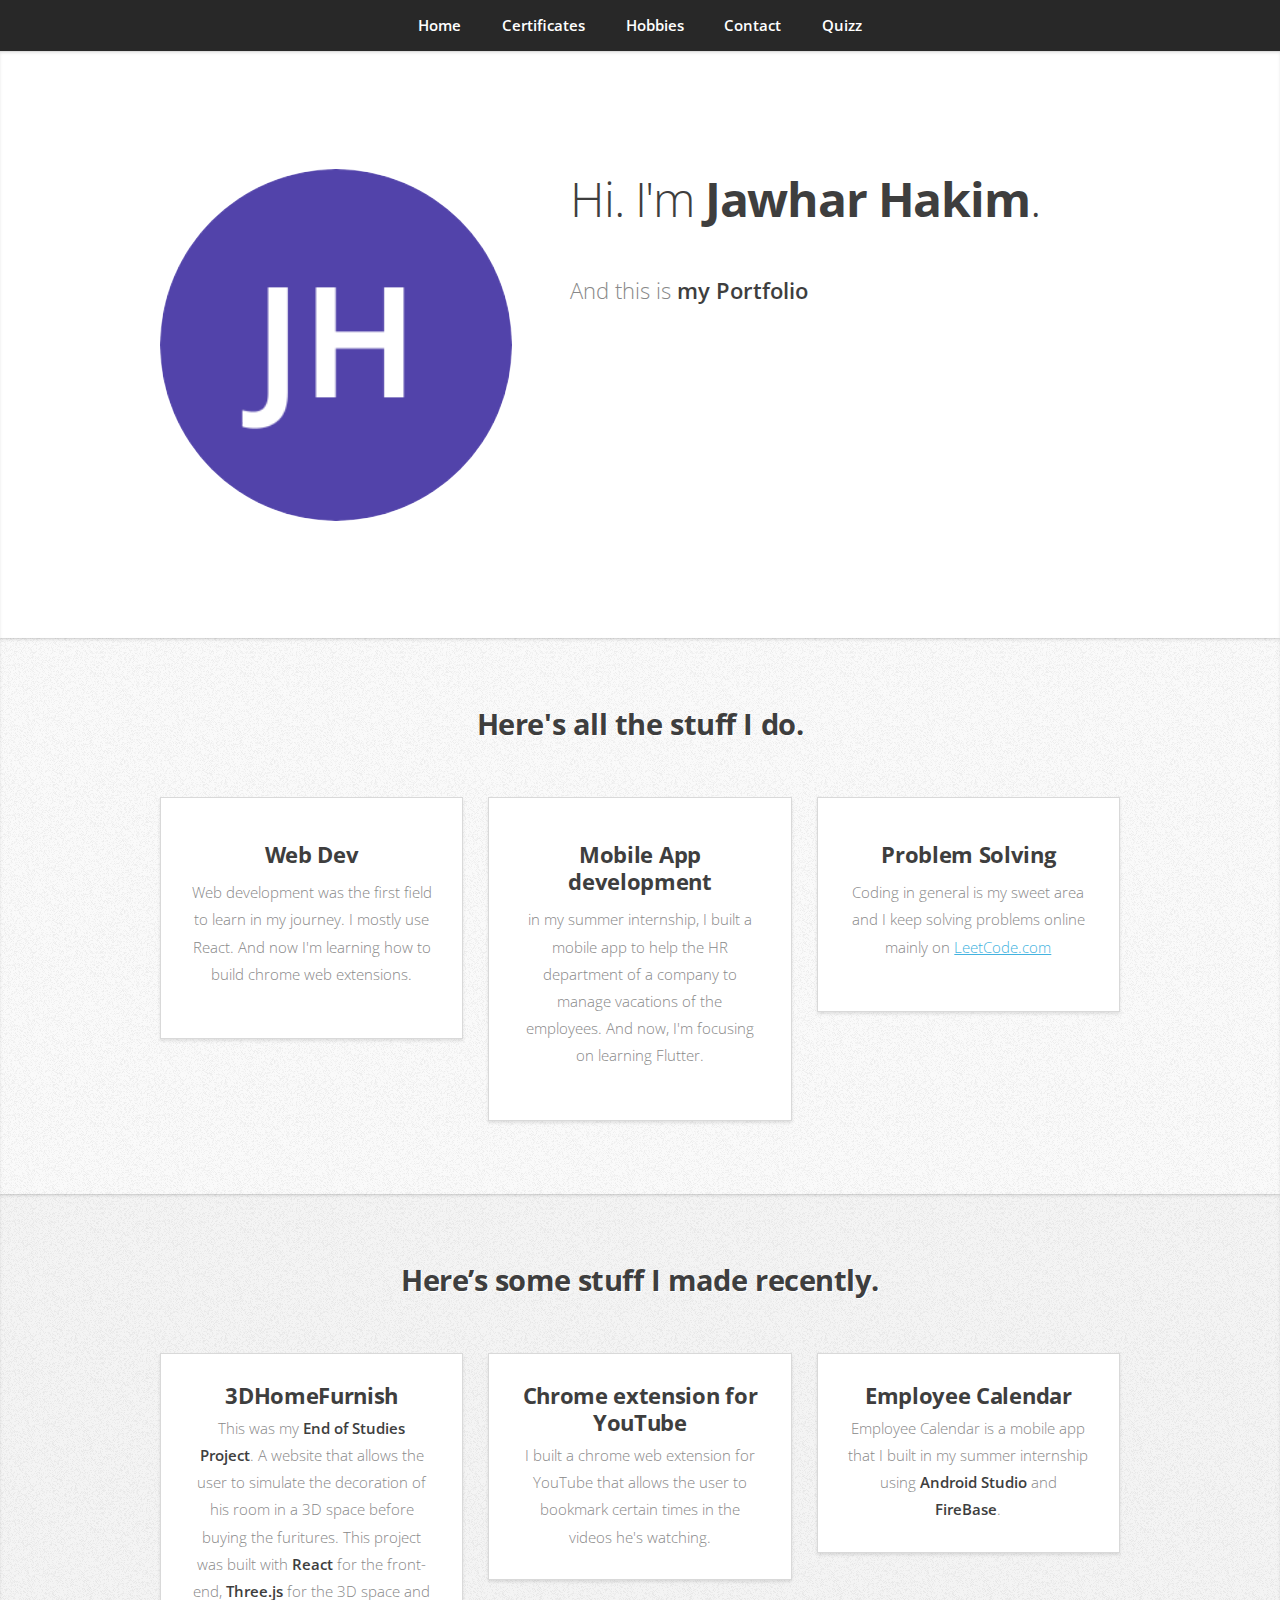
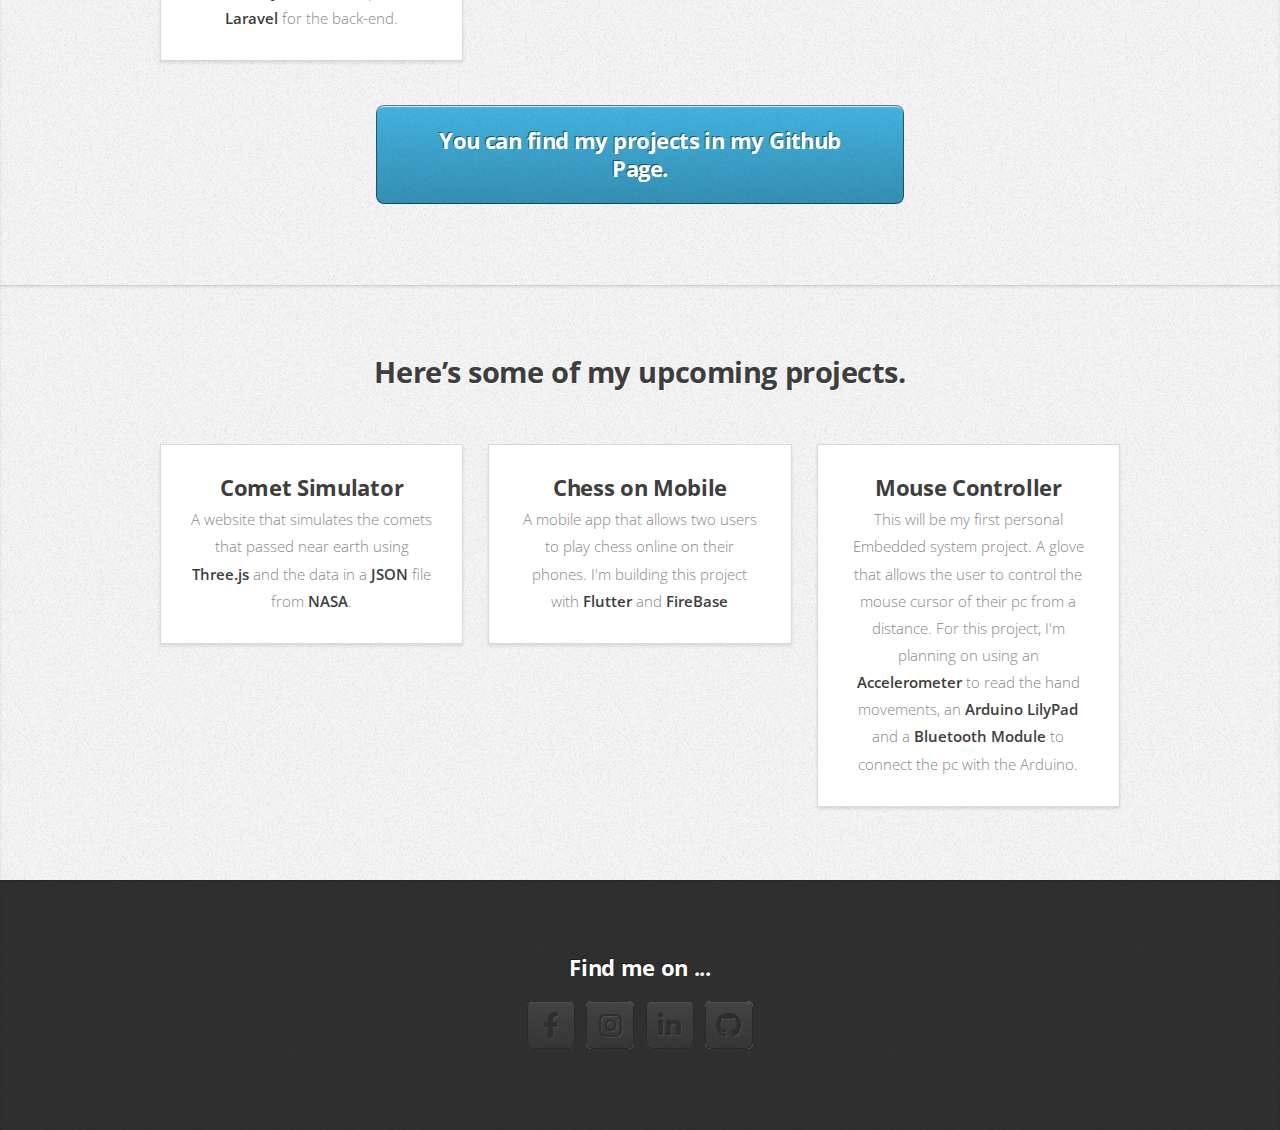
<file: index.html>
<!DOCTYPE HTML>

<html>
	<head>
		<title>Home</title>
		<meta charset="utf-8" />
		<meta name="viewport" content="width=device-width, initial-scale=1, user-scalable=no" />
		<link rel="stylesheet" href="assets/css/main.css" />
	</head>
	<body class="is-preload">

		<!-- Nav -->
			<nav id="nav">
				<ul class="container">
					<li><a href="#top">Home</a></li>
					<li><a href="pages/certificates.html">Certificates</a></li>
					<li><a href="pages/hobbies.html">Hobbies</a></li>
					<li><a href="pages/contact.html">Contact</a></li>
					<li><a href="pages/quizz.html">Quizz</a></li>
				</ul>
			</nav>

		<!-- Home -->
			<article id="top" class="wrapper style1">
				<div class="container">
					<div class="row">
						<div class="col-4 col-5-large col-12-medium">
							<span class="image fit"><img src="images/pic00.jpg" alt="" /></span>
						</div>
						<div class="col-8 col-7-large col-12-medium">
							<header>
								<h1>Hi. I'm <strong>Jawhar Hakim</strong>.</h1>
							</header>
							<p>And this is <strong>my Portfolio</strong></a>
						</div>
					</div>
				</div>
			</article>

		<!-- Work -->
			<article id="work" class="wrapper style2">
				<div class="container">
					<header>
						<h2>Here's all the stuff I do.</h2>
					</header>
					<div class="row aln-center">
						<div class="col-4 col-6-medium col-12-small">
							<section class="box style1">
								
								<h3>Web Dev</h3>
								<p>Web development was the first field to learn in my journey. I mostly use React.
									And now I'm learning how to build chrome web extensions.
								</p>
							</section>
						</div>
						<div class="col-4 col-6-medium col-12-small">
							<section class="box style1">
								<h3>Mobile App development</h3>
								<p>in my summer internship, I built a mobile app to help the HR department of a company to manage 
									vacations of the employees. And now, I'm focusing on learning Flutter. 
								</p>
							</section>
						</div>
						<div class="col-4 col-6-medium col-12-small">
							<section class="box style1">
								<h3>Problem Solving</h3>
								<p>Coding in general is my sweet area and I keep solving problems online mainly on 
									<a href="https://www.leetcode.com">LeetCode.com</a></p>
							</section>
						</div>
					</div>
				</div>
			</article>

		<!-- Portfolio -->
			<article id="portfolio" class="wrapper style3">
				<div class="container">
					<header>
						<h2>Here’s some stuff I made recently.</h2>
					</header>
					<div class="row">
						<div class="col-4 col-6-medium col-12-small">
							<article class="box style2">
								<h3><a href="#">3DHomeFurnish</a></h3>
								<p>This was my <strong>End of Studies Project</strong>.
									A website that allows the user to simulate the decoration of his room in a 3D space before buying the furitures.
									This project was built with <strong>React</strong> for the front-end, <strong>Three.js</strong> for the 3D space
									and <strong>Laravel</strong> for the back-end.
								</p>
							</article>
						</div>
						<div class="col-4 col-6-medium col-12-small">
							<article class="box style2">
								<h3><a href="#">Chrome extension for YouTube</a></h3>
								<p>I built a chrome web extension for YouTube that allows the user to bookmark certain times in the videos
									he's watching.
								</p>
							</article>
						</div>
						<div class="col-4 col-6-medium col-12-small">
							<article class="box style2">
								<h3><a href="#">Employee Calendar</a></h3>
								<p>Employee Calendar is a mobile app that I built in my summer internship using <strong>Android Studio</strong>
									and <strong>FireBase</strong>.
								</p>
							</article>
						</div>
					</div>
					<footer>
						<a href="https://github.com/Jawhar-Hakim" class="button large scrolly">You can find my projects in my Github Page.</a>
					</footer>
				</div>
			</article>

		<!--Upcoming Work-->
		<article id="portfolio" class="wrapper style3">
			<div class="container">
				<header>
					<h2>Here’s some of my upcoming projects.</h2>
				</header>
				<div class="row">
					<div class="col-4 col-6-medium col-12-small">
						<article class="box style2">
							<h3><a href="#">Comet Simulator</a></h3>
							<p>A website that simulates the comets that passed near earth using <strong>Three.js</strong>
								and the data in a <strong>JSON</strong> file from <strong>NASA</strong>.
							</p>
						</article>
					</div>
					<div class="col-4 col-6-medium col-12-small">
						<article class="box style2">
							<h3><a href="#">Chess on Mobile</a></h3>
							<p>A mobile app that allows two users to play chess online on their phones. I'm building this project
								with <strong>Flutter</strong> and <strong>FireBase</strong>
							</p>
						</article>
					</div>
					<div class="col-4 col-6-medium col-12-small">
						<article class="box style2">
							<h3><a href="#">Mouse Controller</a></h3>
							<p>This will be my first personal Embedded system project. A glove that allows the user to
								control the mouse cursor of their pc from a distance. For this project, I'm planning on using
								an <strong>Accelerometer</strong> to read the hand movements, an <strong>Arduino LilyPad</strong>
								and a <strong>Bluetooth Module</strong> to connect the pc with the Arduino.
							</p>
						</article>
					</div>
				</div>
			</div>
		</article>

		<!-- Contact -->
			<article id="contact" class="wrapper style4">
				<div class="container medium">
					<div class="row">
						<div class="col-12">
							
							<h3>Find me on ...</h3>
							<ul class="social">
								<li><a href="#" class="icon brands fa-facebook-f"><span class="label">Facebook</span></a></li>
								<li><a href="#" class="icon brands fa-instagram"><span class="label">Instagram</span></a></li>
								<li><a href="#" class="icon brands fa-linkedin-in"><span class="label">LinkedIn</span></a></li>
								<li><a href="#" class="icon brands fa-github"><span class="label">Github</span></a></li>
								<!--
								<li><a href="#" class="icon solid fa-rss"><span>RSS</span></a></li>
								
								<li><a href="#" class="icon brands fa-foursquare"><span>Foursquare</span></a></li>
								<li><a href="#" class="icon brands fa-skype"><span>Skype</span></a></li>
								<li><a href="#" class="icon brands fa-soundcloud"><span>Soundcloud</span></a></li>
								<li><a href="#" class="icon brands fa-youtube"><span>YouTube</span></a></li>
								<li><a href="#" class="icon brands fa-blogger"><span>Blogger</span></a></li>
								<li><a href="#" class="icon brands fa-flickr"><span>Flickr</span></a></li>
								<li><a href="#" class="icon brands fa-vimeo"><span>Vimeo</span></a></li>
								-->
							</ul>
							
						</div>
					</div>
				</div>
			</article>

		<!-- Scripts -->
			<script src="assets/js/jquery.min.js"></script>
			<script src="assets/js/jquery.scrolly.min.js"></script>
			<script src="assets/js/browser.min.js"></script>
			<script src="assets/js/breakpoints.min.js"></script>
			<script src="assets/js/util.js"></script>
			<script src="assets/js/main.js"></script>

	</body>
</html>
</file>
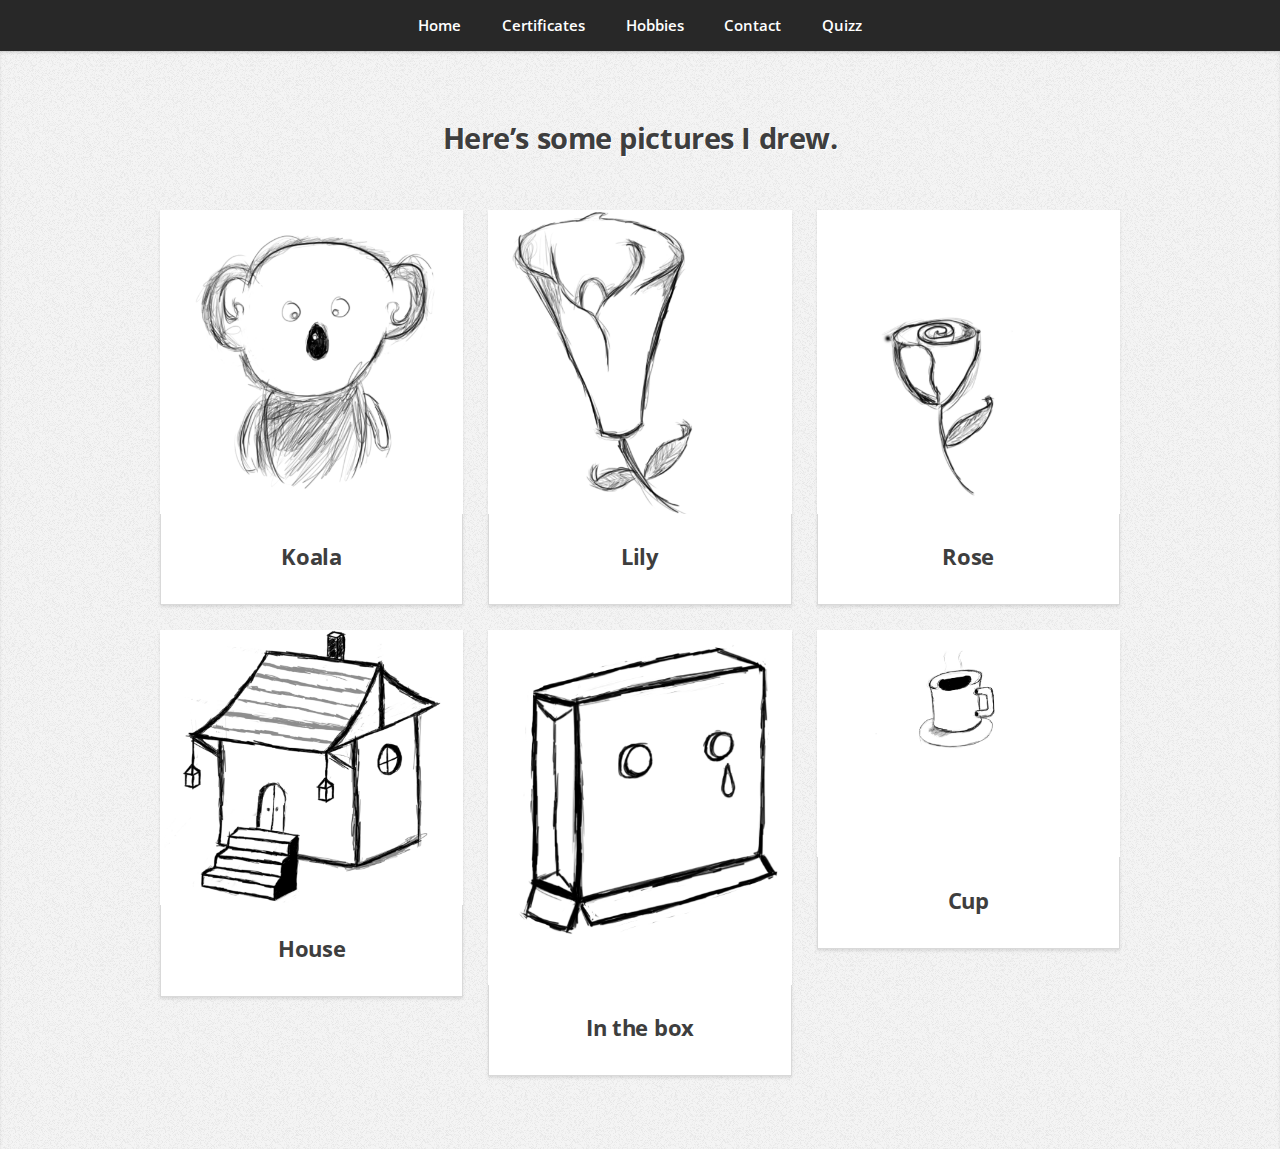
<file: pages/hobbies.html>
<!DOCTYPE HTML>
<html>
	<head>
		<title>Hobbies</title>
		<meta charset="utf-8" />
		<meta name="viewport" content="width=device-width, initial-scale=1, user-scalable=no" />
		<link rel="stylesheet" href="../assets/css/main.css" />
	</head>
    <body>
        <!-- Nav -->
			<nav id="nav">
				<ul class="container">
					<li><a href="../index.html">Home</a></li>
					<li><a href="certificates.html">Certificates</a></li>
					<li><a href="#top">Hobbies</a></li>
					<li><a href="contact.html">Contact</a></li>
					<li><a href="quizz.html">Quizz</a></li>
				</ul>
			</nav>
            <!-- Hobbies -->
			<article id="portfolio top" class="wrapper style3">
				<div class="container">
					<header>
						<h2>Here’s some pictures I drew.</h2>
					</header>
					<div class="row">
						<div class="col-4 col-6-medium col-12-small">
							<article class="box style2">
								<a class="image featured"><img src="../images/drawings/koala.png"/></a>
								<h3>Koala</h3>
							</article>
						</div>
						<div class="col-4 col-6-medium col-12-small">
							<article class="box style2">
								<a class="image featured"><img src="../images/drawings/lily.png"/></a>
								<h3>Lily</h3>
							</article>
						</div>
						<div class="col-4 col-6-medium col-12-small">
							<article class="box style2">
								<a class="image featured"><img src="../images/drawings/rose.png"/></a>
								<h3>Rose</h3>
							</article>
						</div>
						<div class="col-4 col-6-medium col-12-small">
							<article class="box style2">
								<a class="image featured"><img src="../images/drawings/refhouse.png"/></a>
								<h3>House</h3>
							</article>
						</div>
						<div class="col-4 col-6-medium col-12-small">
							<article class="box style2">
								<a class="image featured"><img src="../images/drawings/inthebox.png"/></a>
								<h3>In the box</h3>
							</article>
						</div>
						<div class="col-4 col-6-medium col-12-small">
							<article class="box style2">
								<a class="image featured"><img src="../images/drawings/cup.png"/></a>
								<h3>Cup</h3>
							</article>
						</div>
					</div>
				</div>
			</article>
    </body>
</html>
</file>
<file: assets/css/main.css>
@import url("https://fonts.googleapis.com/css?family=Open+Sans:300,300italic,600,600italic,700");
@import url("fontawesome-all.min.css");

/*
	Miniport by HTML5 UP
	html5up.net | @ajlkn
	Free for personal and commercial use under the CCA 3.0 license (html5up.net/license)
*/





html, body, div, span, applet, object,
iframe, h1, h2, h3, h4, h5, h6, p, blockquote,
pre, a, abbr, acronym, address, big, cite,
code, del, dfn, em, img, ins, kbd, q, s, samp,
small, strike, strong, sub, sup, tt, var, b,
u, i, center, dl, dt, dd, ol, ul, li, fieldset,
form, label, legend, table, caption, tbody,
tfoot, thead, tr, th, td, article, aside,
canvas, details, embed, figure, figcaption,
footer, header, hgroup, menu, nav, output, ruby,
section, summary, time, mark, audio, video {
	margin: 0;
	padding: 0;
	border: 0;
	font-size: 100%;
	font: inherit;
	vertical-align: baseline;}

article, aside, details, figcaption, figure,
footer, header, hgroup, menu, nav, section {
	display: block;}

body {
	line-height: 1;
}

ol, ul {
	list-style: none;
}

blockquote, q {
	quotes: none;
}

	blockquote:before, blockquote:after, q:before, q:after {
		content: '';
		content: none;
	}

table {
	border-collapse: collapse;
	border-spacing: 0;
}

body {
	-webkit-text-size-adjust: none;
}

mark {
	background-color: transparent;
	color: inherit;
}

input::-moz-focus-inner {
	border: 0;
	padding: 0;
}

 select, textarea {
	-moz-appearance: none;
	-webkit-appearance: none;
	-ms-appearance: none;
	appearance: none;
}

/* Basic */

	html {
		box-sizing: border-box;
	}

	*, *:before, *:after {
		box-sizing: inherit;
	}

	body {
		padding-top: 3.5em;
	}

		body.is-preload *, body.is-preload *:before, body.is-preload *:after {
			-moz-animation: none !important;
			-webkit-animation: none !important;
			-ms-animation: none !important;
			animation: none !important;
			-moz-transition: none !important;
			-webkit-transition: none !important;
			-ms-transition: none !important;
			transition: none !important;
		}

	body, input, textarea, select {
		font-family: 'Open Sans', sans-serif;
		line-height: 1.85em;
		color: #888;
		font-weight: 300;
		font-size: 13pt;
	}

	a {
		-moz-transition: color .2s ease-in-out;
		-webkit-transition: color .2s ease-in-out;
		-ms-transition: color .2s ease-in-out;
		transition: color .2s ease-in-out;
		color: #43B3E0;
		text-decoration: underline;
	}

		a:hover {
			color: #43bff0 !important;
		}

		a img {
			border: 0;
		}

	b, strong {
		font-weight: 600;
		color: #3e3e3e;
	}

	i, em {
		font-style: italic;
	}

	sub {
		position: relative;
		top: 0.5em;
		font-size: 0.8em;
	}

	sup {
		position: relative;
		top: -0.5em;
		font-size: 0.8em;
	}

	blockquote {
		border-left: solid 0.75em #eee;
		padding: 1em 0 1em 1.5em;
		font-style: italic;
	}

	h1, h2, h3, h4, h5, h6 {
		color: #3e3e3e;
		margin: 0 0 0.75em 0;
	}

	h1 a, h2 a, h3 a, h4 a, h5 a, h6 a {
		text-decoration: none;
		color: inherit;
	}

	h2, h3, h4, h5, h6 {
		font-weight: 700;
	}

	h1 {
		font-size: 3.25em;
		letter-spacing: -0.025em;
		font-weight: 300;
	}

		h1 strong {
			font-weight: 700;
		}

	h2 {
		font-size: 2em;
		letter-spacing: -0.015em;
	}

	h3 {
		font-size: 1.5em;
		letter-spacing: -0.015em;
	}

	em, i {
		font-style: italic;
	}

	br.clear {
		clear: both;
	}

	hr {
		border: 0;
		border-top: solid 1px #444;
		border-top-color: rgba(0, 0, 0, 0.35);
		box-shadow: 0px 1px 0px 0px rgba(255, 255, 255, 0.1);
		height: 1px;
		margin: 3em 0;
	}

	p, ul, ol, dl, table {
		margin-bottom: 2em;
	}

	header {
		margin: 0 0 3em 0;
	}

		header > p {
			font-size: 1.25em;
			margin: 0;
		}

	footer {
		margin: 3em 0 0 0;
	}

		footer > p {
			font-size: 1.25em;
		}

/* Container */

	.container {
		margin: 0 auto;
		max-width: calc(100% - 50px);
		width: 1200px;
	}

		.container.medium {
			width: 900px;
		}

		@media screen and (max-width: 1680px) {

			.container {
				width: 1200px;
			}

				.container.medium {
					width: 900px;
				}

		}

		@media screen and (max-width: 1280px) {

			.container {
				width: 960px;
			}

				.container.medium {
					width: 720px;
				}

		}

		@media screen and (max-width: 980px) {

			.container {
				width: 100%;
			}

				.container.medium {
					width: 75%;
				}

		}

		@media screen and (max-width: 736px) {

			.container {
				width: 100%;
				max-width: calc(100% - 30px);
			}

				.container.medium {
					width: 100%;
				}

		}

/* Row */

	.row {
		display: flex;
		flex-wrap: wrap;
		box-sizing: border-box;
		align-items: stretch;
	}

		.row > * {
			box-sizing: border-box;
		}

		.row.gtr-uniform > * > :last-child {
			margin-bottom: 0;
		}

		.row.aln-left {
			justify-content: flex-start;
		}

		.row.aln-center {
			justify-content: center;
		}

		.row.aln-right {
			justify-content: flex-end;
		}

		.row.aln-top {
			align-items: flex-start;
		}

		.row.aln-middle {
			align-items: center;
		}

		.row.aln-bottom {
			align-items: flex-end;
		}

		.row > .imp {
			order: -1;
		}

		.row > .col-1 {
			width: 8.33333%;
		}

		.row > .off-1 {
			margin-left: 8.33333%;
		}

		.row > .col-2 {
			width: 16.66667%;
		}

		.row > .off-2 {
			margin-left: 16.66667%;
		}

		.row > .col-3 {
			width: 25%;
		}

		.row > .off-3 {
			margin-left: 25%;
		}

		.row > .col-4 {
			width: 33.33333%;
		}

		.row > .off-4 {
			margin-left: 33.33333%;
		}

		.row > .col-5 {
			width: 41.66667%;
		}

		.row > .off-5 {
			margin-left: 41.66667%;
		}

		.row > .col-6 {
			width: 50%;
		}

		.row > .off-6 {
			margin-left: 50%;
		}

		.row > .col-7 {
			width: 58.33333%;
		}

		.row > .off-7 {
			margin-left: 58.33333%;
		}

		.row > .col-8 {
			width: 66.66667%;
		}

		.row > .off-8 {
			margin-left: 66.66667%;
		}

		.row > .col-9 {
			width: 75%;
		}

		.row > .off-9 {
			margin-left: 75%;
		}

		.row > .col-10 {
			width: 83.33333%;
		}

		.row > .off-10 {
			margin-left: 83.33333%;
		}

		.row > .col-11 {
			width: 91.66667%;
		}

		.row > .off-11 {
			margin-left: 91.66667%;
		}

		.row > .col-12 {
			width: 100%;
		}

		.row > .off-12 {
			margin-left: 100%;
		}

		.row.gtr-0 {
			margin-top: 0px;
			margin-left: 0px;
		}

			.row.gtr-0 > * {
				padding: 0px 0 0 0px;
			}

			.row.gtr-0.gtr-uniform {
				margin-top: 0px;
			}

				.row.gtr-0.gtr-uniform > * {
					padding-top: 0px;
				}

		.row.gtr-25 {
			margin-top: -6.25px;
			margin-left: -6.25px;
		}

			.row.gtr-25 > * {
				padding: 6.25px 0 0 6.25px;
			}

			.row.gtr-25.gtr-uniform {
				margin-top: -6.25px;
			}

				.row.gtr-25.gtr-uniform > * {
					padding-top: 6.25px;
				}

		.row.gtr-50 {
			margin-top: -12.5px;
			margin-left: -12.5px;
		}

			.row.gtr-50 > * {
				padding: 12.5px 0 0 12.5px;
			}

			.row.gtr-50.gtr-uniform {
				margin-top: -12.5px;
			}

				.row.gtr-50.gtr-uniform > * {
					padding-top: 12.5px;
				}

		.row {
			margin-top: -25px;
			margin-left: -25px;
		}

			.row > * {
				padding: 25px 0 0 25px;
			}

			.row.gtr-uniform {
				margin-top: -25px;
			}

				.row.gtr-uniform > * {
					padding-top: 25px;
				}

		.row.gtr-150 {
			margin-top: -37.5px;
			margin-left: -37.5px;
		}

			.row.gtr-150 > * {
				padding: 37.5px 0 0 37.5px;
			}

			.row.gtr-150.gtr-uniform {
				margin-top: -37.5px;
			}

				.row.gtr-150.gtr-uniform > * {
					padding-top: 37.5px;
				}

		.row.gtr-200 {
			margin-top: -50px;
			margin-left: -50px;
		}

			.row.gtr-200 > * {
				padding: 50px 0 0 50px;
			}

			.row.gtr-200.gtr-uniform {
				margin-top: -50px;
			}

				.row.gtr-200.gtr-uniform > * {
					padding-top: 50px;
				}

		@media screen and (max-width: 1680px) {

			.row {
				display: flex;
				flex-wrap: wrap;
				box-sizing: border-box;
				align-items: stretch;
			}

				.row > * {
					box-sizing: border-box;
				}

				.row.gtr-uniform > * > :last-child {
					margin-bottom: 0;
				}

				.row.aln-left {
					justify-content: flex-start;
				}

				.row.aln-center {
					justify-content: center;
				}

				.row.aln-right {
					justify-content: flex-end;
				}

				.row.aln-top {
					align-items: flex-start;
				}

				.row.aln-middle {
					align-items: center;
				}

				.row.aln-bottom {
					align-items: flex-end;
				}

				.row > .imp-xlarge {
					order: -1;
				}

				.row > .col-1-xlarge {
					width: 8.33333%;
				}

				.row > .off-1-xlarge {
					margin-left: 8.33333%;
				}

				.row > .col-2-xlarge {
					width: 16.66667%;
				}

				.row > .off-2-xlarge {
					margin-left: 16.66667%;
				}

				.row > .col-3-xlarge {
					width: 25%;
				}

				.row > .off-3-xlarge {
					margin-left: 25%;
				}

				.row > .col-4-xlarge {
					width: 33.33333%;
				}

				.row > .off-4-xlarge {
					margin-left: 33.33333%;
				}

				.row > .col-5-xlarge {
					width: 41.66667%;
				}

				.row > .off-5-xlarge {
					margin-left: 41.66667%;
				}

				.row > .col-6-xlarge {
					width: 50%;
				}

				.row > .off-6-xlarge {
					margin-left: 50%;
				}

				.row > .col-7-xlarge {
					width: 58.33333%;
				}

				.row > .off-7-xlarge {
					margin-left: 58.33333%;
				}

				.row > .col-8-xlarge {
					width: 66.66667%;
				}

				.row > .off-8-xlarge {
					margin-left: 66.66667%;
				}

				.row > .col-9-xlarge {
					width: 75%;
				}

				.row > .off-9-xlarge {
					margin-left: 75%;
				}

				.row > .col-10-xlarge {
					width: 83.33333%;
				}

				.row > .off-10-xlarge {
					margin-left: 83.33333%;
				}

				.row > .col-11-xlarge {
					width: 91.66667%;
				}

				.row > .off-11-xlarge {
					margin-left: 91.66667%;
				}

				.row > .col-12-xlarge {
					width: 100%;
				}

				.row > .off-12-xlarge {
					margin-left: 100%;
				}

				.row.gtr-0 {
					margin-top: 0px;
					margin-left: 0px;
				}

					.row.gtr-0 > * {
						padding: 0px 0 0 0px;
					}

					.row.gtr-0.gtr-uniform {
						margin-top: 0px;
					}

						.row.gtr-0.gtr-uniform > * {
							padding-top: 0px;
						}

				.row.gtr-25 {
					margin-top: -6.25px;
					margin-left: -6.25px;
				}

					.row.gtr-25 > * {
						padding: 6.25px 0 0 6.25px;
					}

					.row.gtr-25.gtr-uniform {
						margin-top: -6.25px;
					}

						.row.gtr-25.gtr-uniform > * {
							padding-top: 6.25px;
						}

				.row.gtr-50 {
					margin-top: -12.5px;
					margin-left: -12.5px;
				}

					.row.gtr-50 > * {
						padding: 12.5px 0 0 12.5px;
					}

					.row.gtr-50.gtr-uniform {
						margin-top: -12.5px;
					}

						.row.gtr-50.gtr-uniform > * {
							padding-top: 12.5px;
						}

				.row {
					margin-top: -25px;
					margin-left: -25px;
				}

					.row > * {
						padding: 25px 0 0 25px;
					}

					.row.gtr-uniform {
						margin-top: -25px;
					}

						.row.gtr-uniform > * {
							padding-top: 25px;
						}

				.row.gtr-150 {
					margin-top: -37.5px;
					margin-left: -37.5px;
				}

					.row.gtr-150 > * {
						padding: 37.5px 0 0 37.5px;
					}

					.row.gtr-150.gtr-uniform {
						margin-top: -37.5px;
					}

						.row.gtr-150.gtr-uniform > * {
							padding-top: 37.5px;
						}

				.row.gtr-200 {
					margin-top: -50px;
					margin-left: -50px;
				}

					.row.gtr-200 > * {
						padding: 50px 0 0 50px;
					}

					.row.gtr-200.gtr-uniform {
						margin-top: -50px;
					}

						.row.gtr-200.gtr-uniform > * {
							padding-top: 50px;
						}

		}

		@media screen and (max-width: 1280px) {

			.row {
				display: flex;
				flex-wrap: wrap;
				box-sizing: border-box;
				align-items: stretch;
			}

				.row > * {
					box-sizing: border-box;
				}

				.row.gtr-uniform > * > :last-child {
					margin-bottom: 0;
				}

				.row.aln-left {
					justify-content: flex-start;
				}

				.row.aln-center {
					justify-content: center;
				}

				.row.aln-right {
					justify-content: flex-end;
				}

				.row.aln-top {
					align-items: flex-start;
				}

				.row.aln-middle {
					align-items: center;
				}

				.row.aln-bottom {
					align-items: flex-end;
				}

				.row > .imp-large {
					order: -1;
				}

				.row > .col-1-large {
					width: 8.33333%;
				}

				.row > .off-1-large {
					margin-left: 8.33333%;
				}

				.row > .col-2-large {
					width: 16.66667%;
				}

				.row > .off-2-large {
					margin-left: 16.66667%;
				}

				.row > .col-3-large {
					width: 25%;
				}

				.row > .off-3-large {
					margin-left: 25%;
				}

				.row > .col-4-large {
					width: 33.33333%;
				}

				.row > .off-4-large {
					margin-left: 33.33333%;
				}

				.row > .col-5-large {
					width: 41.66667%;
				}

				.row > .off-5-large {
					margin-left: 41.66667%;
				}

				.row > .col-6-large {
					width: 50%;
				}

				.row > .off-6-large {
					margin-left: 50%;
				}

				.row > .col-7-large {
					width: 58.33333%;
				}

				.row > .off-7-large {
					margin-left: 58.33333%;
				}

				.row > .col-8-large {
					width: 66.66667%;
				}

				.row > .off-8-large {
					margin-left: 66.66667%;
				}

				.row > .col-9-large {
					width: 75%;
				}

				.row > .off-9-large {
					margin-left: 75%;
				}

				.row > .col-10-large {
					width: 83.33333%;
				}

				.row > .off-10-large {
					margin-left: 83.33333%;
				}

				.row > .col-11-large {
					width: 91.66667%;
				}

				.row > .off-11-large {
					margin-left: 91.66667%;
				}

				.row > .col-12-large {
					width: 100%;
				}

				.row > .off-12-large {
					margin-left: 100%;
				}

				.row.gtr-0 {
					margin-top: 0px;
					margin-left: 0px;
				}

					.row.gtr-0 > * {
						padding: 0px 0 0 0px;
					}

					.row.gtr-0.gtr-uniform {
						margin-top: 0px;
					}

						.row.gtr-0.gtr-uniform > * {
							padding-top: 0px;
						}

				.row.gtr-25 {
					margin-top: -6.25px;
					margin-left: -6.25px;
				}

					.row.gtr-25 > * {
						padding: 6.25px 0 0 6.25px;
					}

					.row.gtr-25.gtr-uniform {
						margin-top: -6.25px;
					}

						.row.gtr-25.gtr-uniform > * {
							padding-top: 6.25px;
						}

				.row.gtr-50 {
					margin-top: -12.5px;
					margin-left: -12.5px;
				}

					.row.gtr-50 > * {
						padding: 12.5px 0 0 12.5px;
					}

					.row.gtr-50.gtr-uniform {
						margin-top: -12.5px;
					}

						.row.gtr-50.gtr-uniform > * {
							padding-top: 12.5px;
						}

				.row {
					margin-top: -25px;
					margin-left: -25px;
				}

					.row > * {
						padding: 25px 0 0 25px;
					}

					.row.gtr-uniform {
						margin-top: -25px;
					}

						.row.gtr-uniform > * {
							padding-top: 25px;
						}

				.row.gtr-150 {
					margin-top: -37.5px;
					margin-left: -37.5px;
				}

					.row.gtr-150 > * {
						padding: 37.5px 0 0 37.5px;
					}

					.row.gtr-150.gtr-uniform {
						margin-top: -37.5px;
					}

						.row.gtr-150.gtr-uniform > * {
							padding-top: 37.5px;
						}

				.row.gtr-200 {
					margin-top: -50px;
					margin-left: -50px;
				}

					.row.gtr-200 > * {
						padding: 50px 0 0 50px;
					}

					.row.gtr-200.gtr-uniform {
						margin-top: -50px;
					}

						.row.gtr-200.gtr-uniform > * {
							padding-top: 50px;
						}

		}

		@media screen and (max-width: 980px) {

			.row {
				display: flex;
				flex-wrap: wrap;
				box-sizing: border-box;
				align-items: stretch;
			}

				.row > * {
					box-sizing: border-box;
				}

				.row.gtr-uniform > * > :last-child {
					margin-bottom: 0;
				}

				.row.aln-left {
					justify-content: flex-start;
				}

				.row.aln-center {
					justify-content: center;
				}

				.row.aln-right {
					justify-content: flex-end;
				}

				.row.aln-top {
					align-items: flex-start;
				}

				.row.aln-middle {
					align-items: center;
				}

				.row.aln-bottom {
					align-items: flex-end;
				}

				.row > .imp-medium {
					order: -1;
				}

				.row > .col-1-medium {
					width: 8.33333%;
				}

				.row > .off-1-medium {
					margin-left: 8.33333%;
				}

				.row > .col-2-medium {
					width: 16.66667%;
				}

				.row > .off-2-medium {
					margin-left: 16.66667%;
				}

				.row > .col-3-medium {
					width: 25%;
				}

				.row > .off-3-medium {
					margin-left: 25%;
				}

				.row > .col-4-medium {
					width: 33.33333%;
				}

				.row > .off-4-medium {
					margin-left: 33.33333%;
				}

				.row > .col-5-medium {
					width: 41.66667%;
				}

				.row > .off-5-medium {
					margin-left: 41.66667%;
				}

				.row > .col-6-medium {
					width: 50%;
				}

				.row > .off-6-medium {
					margin-left: 50%;
				}

				.row > .col-7-medium {
					width: 58.33333%;
				}

				.row > .off-7-medium {
					margin-left: 58.33333%;
				}

				.row > .col-8-medium {
					width: 66.66667%;
				}

				.row > .off-8-medium {
					margin-left: 66.66667%;
				}

				.row > .col-9-medium {
					width: 75%;
				}

				.row > .off-9-medium {
					margin-left: 75%;
				}

				.row > .col-10-medium {
					width: 83.33333%;
				}

				.row > .off-10-medium {
					margin-left: 83.33333%;
				}

				.row > .col-11-medium {
					width: 91.66667%;
				}

				.row > .off-11-medium {
					margin-left: 91.66667%;
				}

				.row > .col-12-medium {
					width: 100%;
				}

				.row > .off-12-medium {
					margin-left: 100%;
				}

				.row.gtr-0 {
					margin-top: 0px;
					margin-left: 0px;
				}

					.row.gtr-0 > * {
						padding: 0px 0 0 0px;
					}

					.row.gtr-0.gtr-uniform {
						margin-top: 0px;
					}

						.row.gtr-0.gtr-uniform > * {
							padding-top: 0px;
						}

				.row.gtr-25 {
					margin-top: -6.25px;
					margin-left: -6.25px;
				}

					.row.gtr-25 > * {
						padding: 6.25px 0 0 6.25px;
					}

					.row.gtr-25.gtr-uniform {
						margin-top: -6.25px;
					}

						.row.gtr-25.gtr-uniform > * {
							padding-top: 6.25px;
						}

				.row.gtr-50 {
					margin-top: -12.5px;
					margin-left: -12.5px;
				}

					.row.gtr-50 > * {
						padding: 12.5px 0 0 12.5px;
					}

					.row.gtr-50.gtr-uniform {
						margin-top: -12.5px;
					}

						.row.gtr-50.gtr-uniform > * {
							padding-top: 12.5px;
						}

				.row {
					margin-top: -25px;
					margin-left: -25px;
				}

					.row > * {
						padding: 25px 0 0 25px;
					}

					.row.gtr-uniform {
						margin-top: -25px;
					}

						.row.gtr-uniform > * {
							padding-top: 25px;
						}

				.row.gtr-150 {
					margin-top: -37.5px;
					margin-left: -37.5px;
				}

					.row.gtr-150 > * {
						padding: 37.5px 0 0 37.5px;
					}

					.row.gtr-150.gtr-uniform {
						margin-top: -37.5px;
					}

						.row.gtr-150.gtr-uniform > * {
							padding-top: 37.5px;
						}

				.row.gtr-200 {
					margin-top: -50px;
					margin-left: -50px;
				}

					.row.gtr-200 > * {
						padding: 50px 0 0 50px;
					}

					.row.gtr-200.gtr-uniform {
						margin-top: -50px;
					}

						.row.gtr-200.gtr-uniform > * {
							padding-top: 50px;
						}

		}

		@media screen and (max-width: 736px) {

			.row {
				display: flex;
				flex-wrap: wrap;
				box-sizing: border-box;
				align-items: stretch;
			}

				.row > * {
					box-sizing: border-box;
				}

				.row.gtr-uniform > * > :last-child {
					margin-bottom: 0;
				}

				.row.aln-left {
					justify-content: flex-start;
				}

				.row.aln-center {
					justify-content: center;
				}

				.row.aln-right {
					justify-content: flex-end;
				}

				.row.aln-top {
					align-items: flex-start;
				}

				.row.aln-middle {
					align-items: center;
				}

				.row.aln-bottom {
					align-items: flex-end;
				}

				.row > .imp-small {
					order: -1;
				}

				.row > .col-1-small {
					width: 8.33333%;
				}

				.row > .off-1-small {
					margin-left: 8.33333%;
				}

				.row > .col-2-small {
					width: 16.66667%;
				}

				.row > .off-2-small {
					margin-left: 16.66667%;
				}

				.row > .col-3-small {
					width: 25%;
				}

				.row > .off-3-small {
					margin-left: 25%;
				}

				.row > .col-4-small {
					width: 33.33333%;
				}

				.row > .off-4-small {
					margin-left: 33.33333%;
				}

				.row > .col-5-small {
					width: 41.66667%;
				}

				.row > .off-5-small {
					margin-left: 41.66667%;
				}

				.row > .col-6-small {
					width: 50%;
				}

				.row > .off-6-small {
					margin-left: 50%;
				}

				.row > .col-7-small {
					width: 58.33333%;
				}

				.row > .off-7-small {
					margin-left: 58.33333%;
				}

				.row > .col-8-small {
					width: 66.66667%;
				}

				.row > .off-8-small {
					margin-left: 66.66667%;
				}

				.row > .col-9-small {
					width: 75%;
				}

				.row > .off-9-small {
					margin-left: 75%;
				}

				.row > .col-10-small {
					width: 83.33333%;
				}

				.row > .off-10-small {
					margin-left: 83.33333%;
				}

				.row > .col-11-small {
					width: 91.66667%;
				}

				.row > .off-11-small {
					margin-left: 91.66667%;
				}

				.row > .col-12-small {
					width: 100%;
				}

				.row > .off-12-small {
					margin-left: 100%;
				}

				.row.gtr-0 {
					margin-top: 0px;
					margin-left: 0px;
				}

					.row.gtr-0 > * {
						padding: 0px 0 0 0px;
					}

					.row.gtr-0.gtr-uniform {
						margin-top: 0px;
					}

						.row.gtr-0.gtr-uniform > * {
							padding-top: 0px;
						}

				.row.gtr-25 {
					margin-top: -3.75px;
					margin-left: -3.75px;
				}

					.row.gtr-25 > * {
						padding: 3.75px 0 0 3.75px;
					}

					.row.gtr-25.gtr-uniform {
						margin-top: -3.75px;
					}

						.row.gtr-25.gtr-uniform > * {
							padding-top: 3.75px;
						}

				.row.gtr-50 {
					margin-top: -7.5px;
					margin-left: -7.5px;
				}

					.row.gtr-50 > * {
						padding: 7.5px 0 0 7.5px;
					}

					.row.gtr-50.gtr-uniform {
						margin-top: -7.5px;
					}

						.row.gtr-50.gtr-uniform > * {
							padding-top: 7.5px;
						}

				.row {
					margin-top: -15px;
					margin-left: -15px;
				}

					.row > * {
						padding: 15px 0 0 15px;
					}

					.row.gtr-uniform {
						margin-top: -15px;
					}

						.row.gtr-uniform > * {
							padding-top: 15px;
						}

				.row.gtr-150 {
					margin-top: -22.5px;
					margin-left: -22.5px;
				}

					.row.gtr-150 > * {
						padding: 22.5px 0 0 22.5px;
					}

					.row.gtr-150.gtr-uniform {
						margin-top: -22.5px;
					}

						.row.gtr-150.gtr-uniform > * {
							padding-top: 22.5px;
						}

				.row.gtr-200 {
					margin-top: -30px;
					margin-left: -30px;
				}

					.row.gtr-200 > * {
						padding: 30px 0 0 30px;
					}

					.row.gtr-200.gtr-uniform {
						margin-top: -30px;
					}

						.row.gtr-200.gtr-uniform > * {
							padding-top: 30px;
						}

		}

/* Form */

	form label {
		color: #3e3e3e;
		font-weight: 700;
		
		margin: 0 0 0.5em 0;
	}

	form input[type=text],
	form input[type=email],
	form input[type=password],
	form select,
	form textarea {
		-moz-transition: background .2s ease-in-out, box-shadow .2s ease-in-out;
		-webkit-transition: background .2s ease-in-out, box-shadow .2s ease-in-out;
		-ms-transition: background .2s ease-in-out, box-shadow .2s ease-in-out;
		transition: background .2s ease-in-out, box-shadow .2s ease-in-out;
		-webkit-appearance: none;
		display: block;
		border: 0;
		padding: 0.75em;
		font-size: 1em;
		border-radius: 8px;
		border: solid 1px #ddd;
		background: #fff;
		color: #bbb;
		box-shadow: inset 0px 2px 3px 1px rgba(0, 0, 0, 0.05), 0px 1px 0px 0px rgba(255, 255, 255, 0.025);
		width: 100%;
	}

		form input[type=text]:focus,
		form input[type=email]:focus,
		form input[type=password]:focus,
		form select:focus,
		form textarea:focus {
			background: #fafafa;
			box-shadow: inset 0px 2px 5px 0px rgba(0, 0, 0, 0.05), 0px 1px 0px 0px rgba(255, 255, 255, 0.025), inset 0px 0px 2px 1px #43bff0;
		}

	form textarea {
		height: 15em;
	}

	form .actions:last-child {
		margin-bottom: 0;
	}

	form ::-webkit-input-placeholder {
		color: #555 !important;
	}

	form :-moz-placeholder {
		color: #555 !important;
	}

	form ::-moz-placeholder {
		color: #555 !important;
	}

	form :-ms-input-placeholder {
		color: #555 !important;
	}

	form ::-moz-focus-inner {
		border: 0;
	}

/* Tables */

	table {
		width: 100%;
	}

		table.default {
			width: 100%;
		}

			table.default tr {
				border-top: solid 1px #eee;
			}

				table.default tr:first-child {
					border-top: 0;
				}

			table.default td {
				padding: 0.5em 1em 0.5em 1em;
			}

			table.default th {
				text-align: left;
				padding: 0.5em 1em 0.5em 1em;
				font-weight: 600;
				margin: 0 0 1em 0;
			}

			table.default thead {
				background: #4f4f4f;
				color: #fff;
			}

/* Section/Article */

	section, article {
		margin-bottom: 3em;
	}

	section > :last-child,
	article > :last-child,
	section:last-child,
	article:last-child {
		margin-bottom: 0;
	}

/* Image */

	.image {
		display: inline-block;
		position: relative;
	}

		.image img {
			display: block;
			width: 100%;
		}

		.image.fit {
			display: block;
			width: 100%;
		}

		.image.featured {
			display: block;
			width: 100%;
			margin: 0 0 2em 0;
		}

		.image.left {
			float: left;
			margin: 0 2em 2em 0;
		}

		.image.centered {
			display: block;
			margin: 0 0 2em 0;
		}

			.image.centered img {
				margin: 0 auto;
				width: auto;
			}

/* Button */

	input[type="button"],
	input[type="submit"],
	input[type="reset"],
	button,
	.button {
		background-image: url("images/bg.png"), -moz-linear-gradient(top, rgba(0, 0, 0, 0), rgba(0, 0, 0, 0.2));
		background-image: url("images/bg.png"), -webkit-linear-gradient(top, rgba(0, 0, 0, 0), rgba(0, 0, 0, 0.2));
		background-image: url("images/bg.png"), -ms-linear-gradient(top, rgba(0, 0, 0, 0), rgba(0, 0, 0, 0.2));
		background-image: url("images/bg.png"), linear-gradient(top, rgba(0, 0, 0, 0), rgba(0, 0, 0, 0.2));
		-moz-transition: background-color .2s ease-in-out;
		-webkit-transition: background-color .2s ease-in-out;
		-ms-transition: background-color .2s ease-in-out;
		transition: background-color .2s ease-in-out;
		-webkit-appearance: none;
		position: relative;
		display: inline-block;
		color: #fff !important;
		text-decoration: none;
		font-weight: 700;
		border: 0;
		outline: 0;
		cursor: pointer;
		border-radius: 8px;
		text-shadow: -1px -1px 0.5px rgba(0, 0, 0, 0.5);
		overflow: hidden;
		box-shadow: inset 0px 0px 0px 1px rgba(0, 0, 0, 0.5), inset 0px 2px 1px 0px rgba(255, 255, 255, 0.75);
		background-color: #43B3E0;
		padding: 1em 2.35em 1em 2.35em;
		font-size: 1.1em;
		max-width: 24em;
	}

		input[type="button"]:hover,
		input[type="submit"]:hover,
		input[type="reset"]:hover,
		button:hover,
		.button:hover {
			background-color: #43bff0;
			color: #fff !important;
		}

		input[type="button"]:active,
		input[type="submit"]:active,
		input[type="reset"]:active,
		button:active,
		.button:active {
			background-color: #3BA8D3;
			top: 1px;
		}

		input[type="button"].large,
		input[type="submit"].large,
		input[type="reset"].large,
		button.large,
		.button.large {
			font-size: 1.5em;
			letter-spacing: -0.025em;
		}

		input[type="button"].alt,
		input[type="submit"].alt,
		input[type="reset"].alt,
		button.alt,
		.button.alt {
			background-color: #444;
			box-shadow: inset 0px 0px 0px 1px #242424, inset 0px 2px 1px 0px rgba(255, 255, 255, 0.2);
		}

			input[type="button"].alt:hover,
			input[type="submit"].alt:hover,
			input[type="reset"].alt:hover,
			button.alt:hover,
			.button.alt:hover {
				background-color: #4f4f4f;
				color: #fff !important;
			}

			input[type="button"].alt:active,
			input[type="submit"].alt:active,
			input[type="reset"].alt:active,
			button.alt:active,
			.button.alt:active {
				background-color: #3f3f3f;
			}

/* List */

	ul {
		list-style: disc;
		padding-left: 1em;
	}

		ul li {
			padding-left: 0.5em;
		}

	ol {
		list-style: decimal;
		padding-left: 1.25em;
	}

		ol li {
			padding-left: 0.25em;
		}

/* Social */

	ul.social {
		cursor: default;
		margin: 0;
		list-style: none;
		padding-left: 0;
	}

		ul.social li {
			position: relative;
			display: inline-block;
			margin: 0.25em;
			top: 0;
			padding-left: 0;
		}

			ul.social li a {
				-moz-transition: top .2s ease-in-out;
				-webkit-transition: top .2s ease-in-out;
				-ms-transition: top .2s ease-in-out;
				transition: top .2s ease-in-out;
				display: block;
				width: 48px;
				height: 48px;
				border-radius: 6px;
				top: 0;
				position: relative;
			}

				ul.social li a:before {
					background-image: url("images/bg.png"), -moz-linear-gradient(top, rgba(0, 0, 0, 0), rgba(0, 0, 0, 0.2));
					background-image: url("images/bg.png"), -webkit-linear-gradient(top, rgba(0, 0, 0, 0), rgba(0, 0, 0, 0.2));
					background-image: url("images/bg.png"), -ms-linear-gradient(top, rgba(0, 0, 0, 0), rgba(0, 0, 0, 0.2));
					background-image: url("images/bg.png"), linear-gradient(top, rgba(0, 0, 0, 0), rgba(0, 0, 0, 0.2));
					-moz-transition: background-color .2s ease-in-out;
					-webkit-transition: background-color .2s ease-in-out;
					-ms-transition: background-color .2s ease-in-out;
					transition: background-color .2s ease-in-out;
					background-color: #444;
					border-radius: 6px;
					box-shadow: inset 0px 0px 0px 1px #282828, inset 0px 2px 1px 0px rgba(255, 255, 255, 0.1);
					color: #2E2E2E !important;
					display: block;
					font-size: 26px;
					height: 48px;
					line-height: 48px;
					text-align: center;
					outline: 0;
					overflow: hidden;
					text-shadow: 1px 1px 0px rgba(255, 255, 255, 0.1);
					width: 48px;
				}

				ul.social li a.fa-twitter {
					background-color: #2DAAE4;
				}

				ul.social li a.fa-facebook-f {
					background-color: #3C5A98;
				}

				ul.social li a.fa-dribbble {
					background-color: #C4376B;
				}

				ul.social li a.fa-linkedin-in {
					background-color: #006599;
				}

				ul.social li a.fa-tumblr {
					background-color: #51718A;
				}

				ul.social li a.fa-google-plus {
					background-color: #DA2713;
				}

				ul.social li a.fa-github {
					background-color: #FAFAFA;
				}

				ul.social li a.fa-rss {
					background-color: #F2600B;
				}

				ul.social li a.fa-instagram {
					background-color: #E0D7C8;
				}

				ul.social li a.fa-foursquare {
					background-color: #39A3D4;
				}

				ul.social li a.fa-skype {
					background-color: #10BEF1;
				}

				ul.social li a.fa-soundcloud {
					background-color: #FE5419;
				}

				ul.social li a.fa-youtube {
					background-color: #BF2E25;
				}

				ul.social li a.fa-blogger {
					background-color: #FF6501;
				}

				ul.social li a.fa-flickr {
					background-color: #0062DB;
				}

				ul.social li a.fa-vimeo {
					background-color: #4C8AB0;
				}

				ul.social li a:hover {
					top: -5px;
				}

					ul.social li a:hover:before {
						background-color: transparent;
					}

/* Actions */

	ul.actions {
		list-style: none;
		padding-left: 0;
	}

		ul.actions li {
			display: inline-block;
			margin: 0 0 0 1em;
			padding-left: 0;
		}

			ul.actions li:first-child {
				margin-left: 0;
			}

/* Box */

	.box {
		background: #fff;
		box-shadow: inset 0px 0px 0px 1px rgba(0, 0, 0, 0.15), 0px 2px 3px 0px rgba(0, 0, 0, 0.1);
		text-align: center;
		padding: 2em;
	}

		.box.style1 {
			padding: 3em 2em 3.5em 2em;
		}

			.box.style1 h3 {
				margin-bottom: 0.5em;
			}

		.box.style2 h3 {
			margin-bottom: 0.25em;
		}

		.box.style2 .image {
			position: relative;
			left: 2em;
			top: 2em;
			margin: -4em 0 4em -4em;
			width: auto;
		}

/* Icons */

	.icon {
		text-decoration: none;
		text-decoration: none;
	}

		.icon:before {
			-moz-osx-font-smoothing: grayscale;
			-webkit-font-smoothing: antialiased;
			display: inline-block;
			font-style: normal;
			font-variant: normal;
			text-rendering: auto;
			line-height: 1;
			text-transform: none !important;
			font-family: 'Font Awesome 5 Free';
			font-weight: 400;
		}

		.icon:before {
			font-size: 1.25em;
		}

		.icon > .label {
			display: none;
		}

		.icon.solid:before {
			font-weight: 900;
		}

		.icon.brands:before {
			font-family: 'Font Awesome 5 Brands';
		}

		.icon.featured {
			color: #EA8A95;
			display: block;
			margin: 0 0 1.5em 0;
			cursor: default;
		}

			.icon.featured:before {
				font-size: 6em;
			}

/* Wrappers */

	.wrapper {
		background-image: url("images/bg.png");
		box-shadow: inset 0px 1px 0px 0px rgba(0, 0, 0, 0.05), inset 0px 2px 3px 0px rgba(0, 0, 0, 0.1);
		padding: 8em 0 8em 0;
		text-align: center;
	}

		.wrapper.style1 {
			background-image: none;
			background-color: #fff;
		}

		.wrapper.style2 {
			background-color: #fafafa;
			text-shadow: 1px 1px 0px #fff;
		}

		.wrapper.style3 {
			background-color: #f4f4f4;
			text-shadow: 1px 1px 0px #fff;
		}

		.wrapper.style4 {
			background-color: #303030;
			color: #999;
			text-shadow: -1px -1px 0px #181818;
		}

			.wrapper.style4 h1, .wrapper.style4 h2, .wrapper.style4 h3, .wrapper.style4 h4, .wrapper.style4 h5, .wrapper.style4 h6 {
				color: #fff;
			}

			.wrapper.style4 form input[type=text],
			.wrapper.style4 form input[type=password],
			.wrapper.style4 form select,
			.wrapper.style4 form textarea {
				border: none;
				background: #282828;
			}

				.wrapper.style4 form input[type=text]:focus,
				.wrapper.style4 form input[type=password]:focus,
				.wrapper.style4 form select:focus,
				.wrapper.style4 form textarea:focus {
					background: #252525;
				}

/* Nav */

	#nav {
		background-color: #282828;
		text-align: center;
		position: fixed;
		left: 0;
		top: 0;
		width: 100%;
		z-index: 10000;
		cursor: default;
		height: 3.5em;
		line-height: 3.5em;
	}

		#nav ul {
			margin-bottom: 0;
			list-style: none;
			padding-left: 0;
		}

		#nav li {
			display: inline-block;
			padding-left: 0;
		}

		#nav a {
			-moz-transition: background-color .2s ease-in-out;
			-webkit-transition: background-color .2s ease-in-out;
			-ms-transition: background-color .2s ease-in-out;
			transition: background-color .2s ease-in-out;
			position: relative;
			display: block;
			color: #fff;
			text-decoration: none;
			outline: 0;
			font-weight: 600;
			border-radius: 8px;
			color: #fff;
			height: 2.5em;
			line-height: 2.5em;
			padding: 0 1.25em;
		}

			#nav a:hover {
				color: #fff !important;
				background: #383838;
			}

			#nav a.active {
				background: #484848;
			}

				#nav a.active:before {
					content: '';
					display: block;
					position: absolute;
					bottom: -0.6em;
					left: 50%;
					margin-left: -0.75em;
					border-left: solid 0.75em transparent;
					border-right: solid 0.75em transparent;
					border-top: solid 0.6em #282828;
				}

/* Articles */

	body > article {
		margin-bottom: 0;
	}

	#top {
		padding: 10em 0 10em 0;
		text-align: left;
	}

		#top .image {
			border-radius: 100%;
			width: 20em;
			height: 20em;
			margin: 0;
		}

			#top .image img {
				border-radius: 100%;
			}

		#top h1 {
			margin-top: 0.35em;
		}

		#top p {
			font-size: 1.5em;
			line-height: 1.75em;
		}

			#top p a {
				color: inherit;
			}

	#contact footer {
		font-size: 0.9em;
	}

/* Copyright */

	#copyright {
		color: #666;
		font-size: 1em;
		line-height: 1em;
		list-style: none;
		padding-left: 0;
		margin-bottom: 0;
	}

		#copyright li {
			display: inline-block;
			border-left: solid 1px rgba(0, 0, 0, 0.5);
			box-shadow: -1px 0px 0px 0px rgba(255, 255, 255, 0.1);
			padding: 0 0 0 1em;
			margin: 0 0 0 1em;
		}

			#copyright li:first-child {
				border: 0;
				box-shadow: none;
				padding-left: 0;
				margin-left: 0;
			}

		#copyright a {
			-moz-transition: color .2s ease-in-out;
			-webkit-transition: color .2s ease-in-out;
			-ms-transition: color .2s ease-in-out;
			transition: color .2s ease-in-out;
			color: inherit;
		}

			#copyright a:hover {
				color: #777;
			}

/* Large */

	@media screen and (max-width: 1280px) {

		/* Basic */

			body {
				font-size: 11pt;
			}

			input, textarea, select {
				font-size: 11pt;
			}

			header {
				margin: 0 0 4em 0;
			}

		/* Wrappers */

			.wrapper {
				padding: 5em 0 5em 0;
				text-align: center;
			}

				.wrapper.style4 .row-special {
					margin: 2em 0 0 0;
					padding: 2em 0 2em 0;
				}

		/* Articles */

			#top {
				padding: 8em 0;
			}

				#top .image {
					width: 24em;
					height: 24em;
					margin: 0;
				}

	}

/* Medium */

	@media screen and (max-width: 980px) {

		/* Articles */

			#top {
				text-align: center;
				padding: 5em 0;
			}

				#top .image {
					margin: 0 auto 2em auto;
				}

	}

/* Small */

	@media screen and (max-width: 736px) {

		/* Basic */

			body {
				padding-top: 44px;
			}

			body, input, textarea, select {
				line-height: 1.75em;
				font-size: 10pt;
				letter-spacing: 0;
			}

			h1, h2, h3, h4, h5, h6 {
				font-size: 1.25em;
				margin: 0 0 0.4em 0;
			}

			h1 {
				font-size: 2.25em;
				line-height: 1.25em;
			}

			header {
				margin: 0 0 2em 0;
			}

				header > p {
					font-size: 1.25em;
				}

			footer {
				margin: 2.5em 0 0 0;
			}

				footer > p {
					font-size: 1.25em;
				}

			hr {
				margin: 1.5em 0 2em 0;
			}

		/* Section/Article */

			section, article {
				clear: both;
			}

		/* Button */

			input[type="button"],
			input[type="submit"],
			input[type="reset"],
			button,
			.button {
				text-align: center;
				font-size: 1.2em;
				width: 100%;
				padding: 1em 0 1em 0;
			}

				input[type="button"].large,
				input[type="submit"].large,
				input[type="reset"].large,
				button.large,
				.button.large {
					font-size: 1.2em;
					letter-spacing: 0;
				}

		/* Social */

			ul.social {
				padding: 1em 0.5em 0 0.5em;
			}

				ul.social li {
					margin: 0.5em 0.5em 0.5em 0.5em;
				}

					ul.social li a {
						top: 0 !important;
					}

						ul.social li a:before {
							background-color: transparent !important;
						}

		/* Actions */

			ul.actions {
				margin: 0;
			}

				ul.actions li {
					display: block;
					margin: 15px 0 0 0;
				}

					ul.actions li:first-child {
						margin-top: 0;
					}

		/* Box */

			.box {
				padding: 30px 20px 30px 20px;
				margin: 0 0 20px 0 !important;
			}

				.box h3 {
					margin-bottom: 0.25em;
				}

				.box .image.centered {
					margin-bottom: 1em;
				}

				.box .image.featured {
					position: relative;
					left: 20px;
					top: 20px;
					margin: -50px 0 50px -40px;
					width: auto;
				}

				.box.style1 {
					max-width: 32em;
					margin-left: auto !important;
					margin-right: auto !important;
				}

				.box.style2 {
					max-width: 32em;
					margin-left: auto !important;
					margin-right: auto !important;
				}

		/* Wrappers */

			.wrapper {
				padding: 3em 0;
				text-align: center;
			}

		/* Nav */

			#nav {
				height: 44px;
				line-height: 44px;
			}

				#nav a {
					padding: 0 0.75em;
					height: inherit;
					line-height: inherit;
					border-radius: 0;
				}

					#nav a:hover {
						background-color: transparent;
					}

		/* Articles */

			#top {
				padding: 3em 0;
			}

				#top .image {
					width: 15em;
					height: 15em;
					margin-bottom: 0;
				}

				#top p {
					font-size: 1em;
				}

			#contact footer {
				margin: 0;
			}

		/* Copyright */

			#copyright {
				font-size: 1em;
				margin: 0;
			}

				#copyright li {
					display: block;
					margin: 1em 0 0 0;
					padding: 0;
					box-shadow: none;
					border-left: 0;
				}

					#copyright li:first-child {
						margin-top: 0;
					}

	}
</file>
